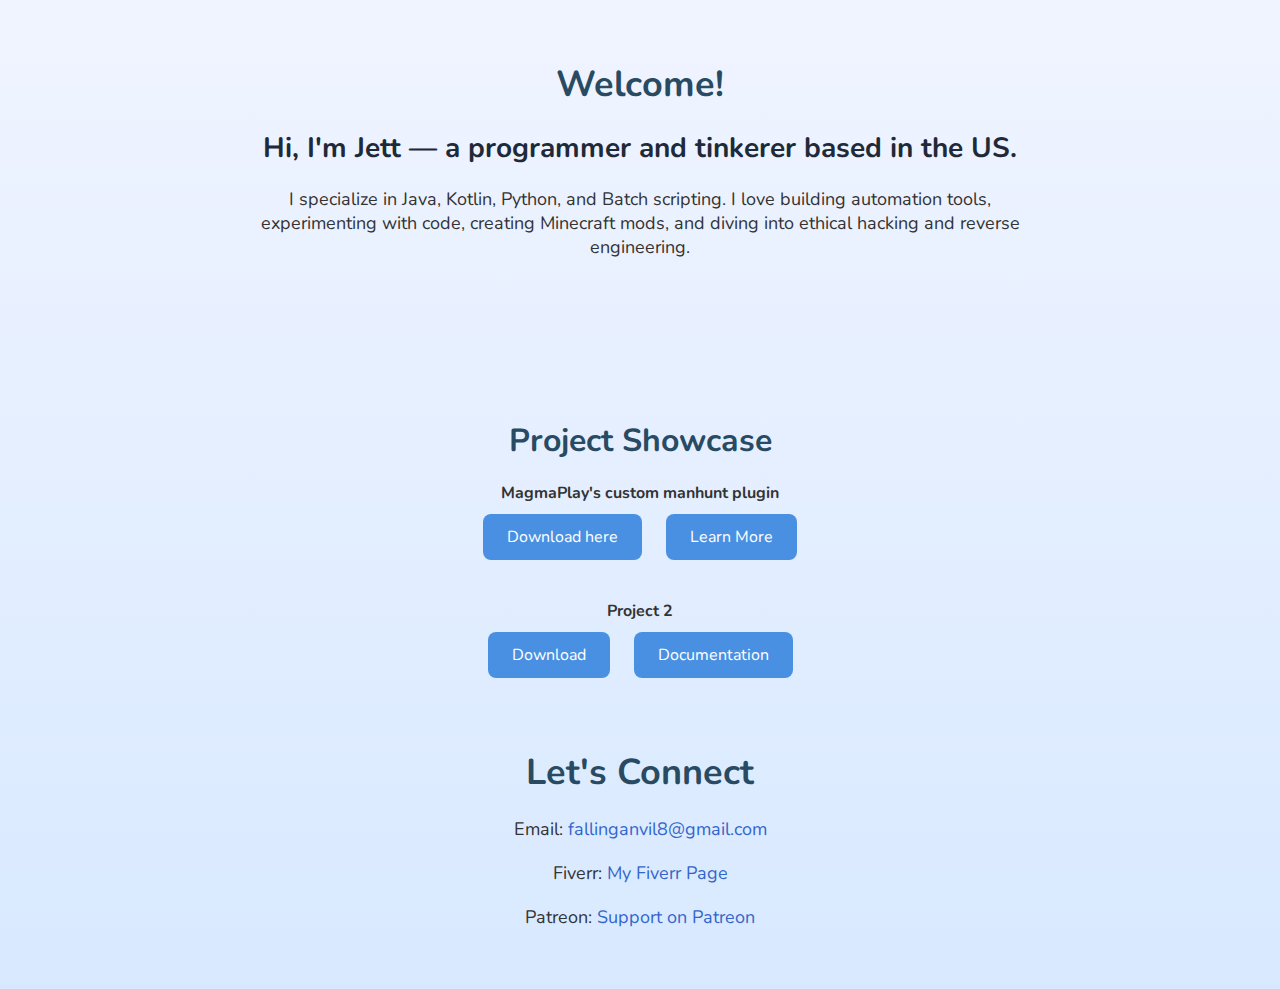
<file: index.html>
<!DOCTYPE html>
<html lang="en">
<head>
  <meta charset="UTF-8" />
  <meta name="viewport" content="width=device-width, initial-scale=1.0"/>
  <title>Jett Portfolio</title>
  <link href="https://fonts.googleapis.com/css2?family=Nunito:wght@400;700&display=swap" rel="stylesheet"/>
  <link rel="stylesheet" href="style.css" />
</head>
<body>
    <h2>Welcome!</h2>
    <h1>Hi, I'm Jett — a programmer and tinkerer based in the US.</h1>
    <p>I specialize in Java, Kotlin, Python, and Batch scripting. I love building automation tools, experimenting with code, creating Minecraft mods, and diving into ethical hacking and reverse engineering.</p>
  
    <div class="languages-container">
      <img src="assets/images/javalogo.png" alt="Java" class="language-logo">
      <img src="assets/images/kotlinlogo.png" alt="Kotlin" class="language-logo">
      <img src="assets/images/pythonlogo.png" alt="Python" class="language-logo">
      <img src="assets/images/bashlogo.png" alt="Batch" class="language-logo">
    </div>
  
    <div class="projects-container">
      <h2 class="projects-title">Project Showcase</h2>
  
      <div class="project-info">
        <strong>MagmaPlay's custom manhunt plugin</strong><br>
        <a href="path/to/download" class="projects-button">Download here</a>
        <a href="magmahunt.html" class="projects-button">Learn More</a>
      </div>
  
      <div class="project-info">
        <strong>Project 2</strong><br>
        <a href="path/to/download" class="projects-button">Download</a>
        <a href="#" class="projects-button">Documentation</a>
      </div>
    </div>
  
    <div class="contact-section">
      <h2>Let's Connect</h2>
      <p>Email: <a href="mailto:fallinganvil8@gmail.com">fallinganvil8@gmail.com</a></p>
      <p>Fiverr: <a href="https://www.fiverr.com/hc_107?up_rollout=true">My Fiverr Page</a></p>
      <p>Patreon: <a href="https://www.patreon.com/DaDevKing">Support on Patreon</a></p>
    </div>
  
    <script>
      window.addEventListener('scroll', () => {
        document.querySelectorAll('.language-logo').forEach(logo => {
          const rect = logo.getBoundingClientRect();
          if (rect.top < window.innerHeight) {
            logo.classList.add('visible');
          }
        });
      });
    </script>
</body>
</html>
</file>
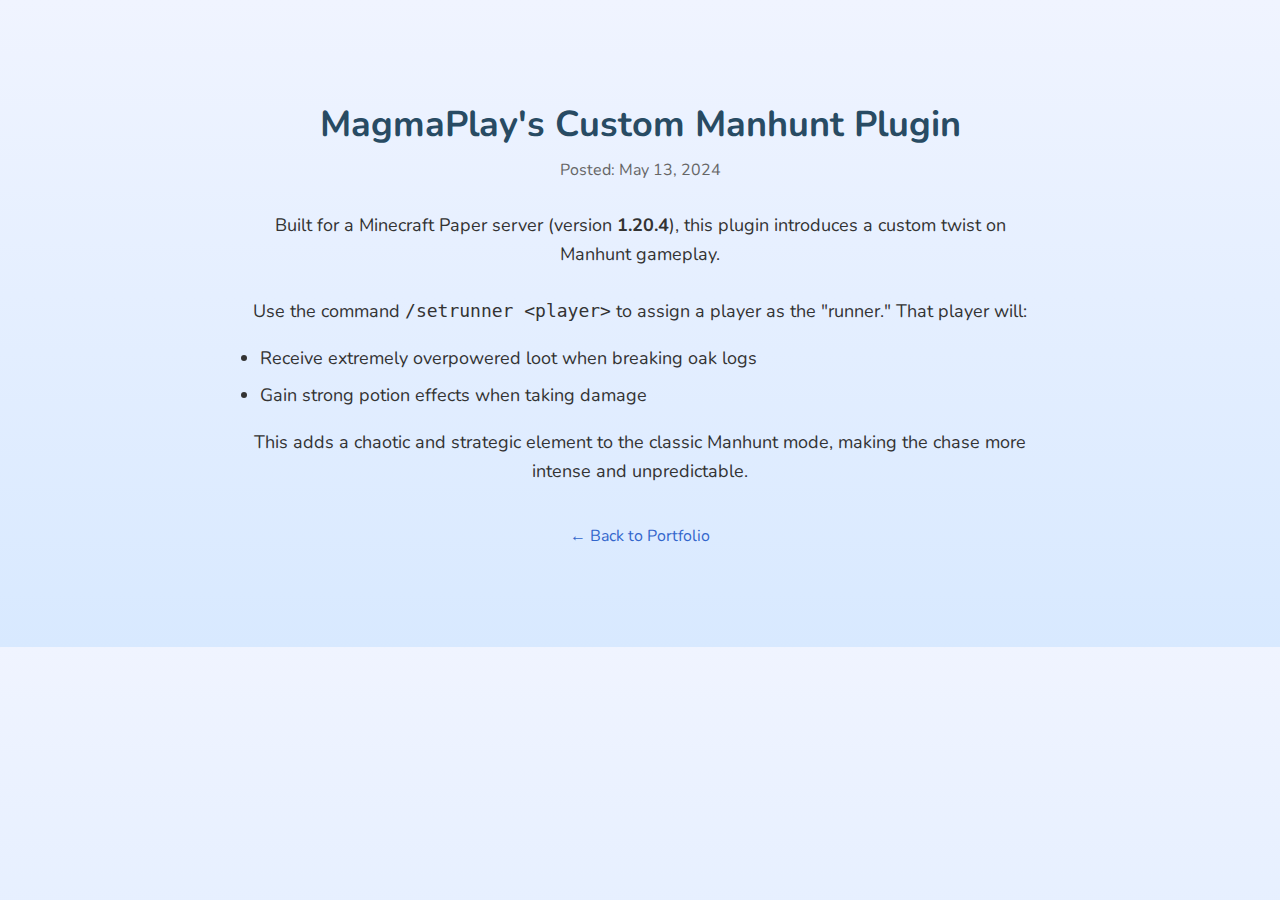
<file: magmahunt.html>
<!DOCTYPE html>
<html lang="en">
<head>
  <meta charset="UTF-8" />
  <meta name="viewport" content="width=device-width, initial-scale=1.0"/>
  <title>MagmaPlay's Custom Manhunt Plugin</title>
  <link href="https://fonts.googleapis.com/css2?family=Nunito:wght@400;700&display=swap" rel="stylesheet"/>
  <link rel="stylesheet" href="style.css" />
  <style>
    .container {
      max-width: 800px;
      margin: 60px auto;
      padding: 0 20px;
      animation: fadeIn 0.8s ease-in;
    }

    .project-title {
      font-size: 36px;
      font-weight: 700;
      color: #284b63;
      margin-bottom: 10px;
    }

    .project-date {
      font-size: 16px;
      color: #666;
      margin-bottom: 30px;
    }

    .project-body {
      font-size: 18px;
      line-height: 1.6;
      color: #333;
      margin-bottom: 40px;
    }

    .project-body ul {
      padding-left: 20px;
      text-align: left;
    }

    .project-body li {
      margin-bottom: 8px;
    }

    .back-link {
      font-size: 16px;
      color: #3366cc;
      text-decoration: none;
    }

    .back-link:hover {
      text-decoration: underline;
    }
  </style>
</head>
<body>
  <div class="container">
    <h1 class="project-title">MagmaPlay's Custom Manhunt Plugin</h1>
    <div class="project-date">Posted: May 13, 2024</div>
    <div class="project-body">
      Built for a Minecraft Paper server (version <strong>1.20.4</strong>), this plugin introduces a custom twist on Manhunt gameplay.
      <br><br>
      Use the command <code>/setrunner &lt;player&gt;</code> to assign a player as the "runner." That player will:
      <ul>
        <li>Receive extremely overpowered loot when breaking oak logs</li>
        <li>Gain strong potion effects when taking damage</li>
      </ul>
      This adds a chaotic and strategic element to the classic Manhunt mode, making the chase more intense and unpredictable.
    </div>
    <a class="back-link" href="index.html">← Back to Portfolio</a>
  </div>
</body>
</html>
</file>
<file: style.css>
body {
    font-family: 'Nunito', sans-serif;
    background: linear-gradient(to bottom, #f0f4ff, #d8e9ff);
    color: #333;
    padding: 40px 20px;
    margin: 0;
    text-align: center;
    animation: fadeIn 0.8s ease-in;
  }
  
  @keyframes fadeIn {
    from { opacity: 0; transform: translateY(20px); }
    to { opacity: 1; transform: translateY(0); }
  }
  
  h1, h2 {
    margin: 20px 0;
  }
  
  h1 {
    font-size: 28px;
    font-weight: 700;
    color: #1e2a38;
  }
  
  h2 {
    font-size: 36px;
    font-weight: 700;
    color: #284b63;
  }
  
  p {
    font-size: 18px;
    max-width: 800px;
    margin: 0 auto 20px auto;
  }
  
  .languages-container {
    display: flex;
    justify-content: center;
    flex-wrap: wrap;
    gap: 25px;
    margin-top: 40px;
  }
  
  .language-logo {
    width: 60px;
    height: auto;
    opacity: 0;
    transition: opacity 0.6s ease-in-out;
  }
  
  .language-logo.visible {
    opacity: 1;
  }
  
  .projects-container {
    margin-top: 60px;
  }
  
  .projects-title {
    font-size: 32px;
    margin-bottom: 20px;
  }
  
  .project-info {
    margin-bottom: 30px;
  }
  
  .projects-button {
    background-color: #4a90e2;
    color: white;
    border: none;
    padding: 12px 24px;
    border-radius: 8px;
    font-size: 16px;
    margin: 10px;
    cursor: pointer;
    transition: background-color 0.3s ease;
    text-decoration: none;
    display: inline-block;
  }
  
  .projects-button:hover {
    background-color: #357abd;
  }
  
  .contact-section {
    margin-top: 60px;
  }
  
  .contact-section a {
    color: #3366cc;
    text-decoration: none;
  }
  
  .contact-section a:hover {
    text-decoration: underline;
  }
</file>
